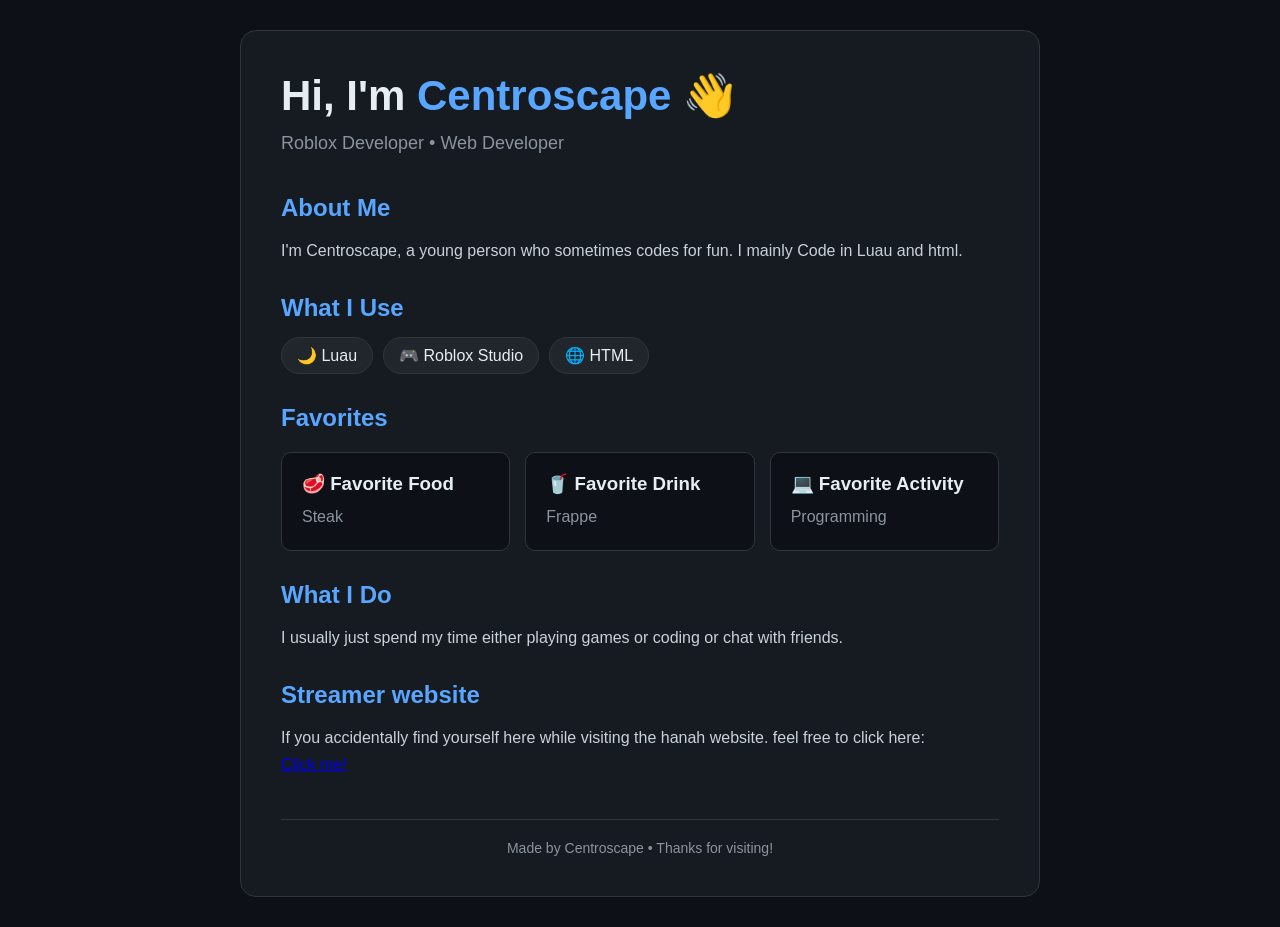
<file: index.html>
<!DOCTYPE html>
<html lang="en">
<head>
    <meta charset="UTF-8">
    <meta name="viewport" content="width=device-width, initial-scale=1.0">
    <title>Centroscape | About Me</title>

    <style>
        * {
            box-sizing: border-box;
            margin: 0;
            padding: 0;
        }

        body {
            min-height: 100vh;
            font-family: Arial, Helvetica, sans-serif;
            background: #0d1117;
            color: #e6edf3;

            display: flex;
            justify-content: center;
            align-items: center;

            padding: 30px;
        }

        .container {
            width: 100%;
            max-width: 800px;

            background: #161b22;
            border: 1px solid #30363d;
            border-radius: 16px;

            padding: 40px;
        }

        h1 {
            font-size: 42px;
            margin-bottom: 8px;
        }

        .username {
            color: #58a6ff;
        }

        .subtitle {
            color: #8b949e;
            font-size: 18px;
            margin-bottom: 35px;
        }

        h2 {
            color: #58a6ff;
            margin-top: 30px;
            margin-bottom: 15px;
        }

        p {
            line-height: 1.7;
            color: #c9d1d9;
        }

        .cards {
            display: grid;
            grid-template-columns: repeat(auto-fit, minmax(180px, 1fr));
            gap: 15px;
            margin-top: 20px;
        }

        .card {
            background: #0d1117;
            border: 1px solid #30363d;
            border-radius: 10px;
            padding: 20px;
        }

        .card h3 {
            margin-bottom: 8px;
        }

        .card p {
            color: #8b949e;
        }

        .skills {
            display: flex;
            flex-wrap: wrap;
            gap: 10px;
        }

        .skill {
            background: #21262d;
            border: 1px solid #30363d;
            border-radius: 20px;
            padding: 8px 15px;
        }

        footer {
            margin-top: 40px;
            padding-top: 20px;
            border-top: 1px solid #30363d;

            color: #8b949e;
            text-align: center;
            font-size: 14px;
        }
    </style>
</head>

<body>

    <main class="container">

        <h1>
            Hi, I'm <span class="username">Centroscape</span> 👋
        </h1>

        <p class="subtitle">
            Roblox Developer • Web Developer
        </p>

        <h2>About Me</h2>

        <p>
        I'm Centroscape, a young person who sometimes codes for fun. I mainly Code in Luau and html.
        </p>

        <h2>What I Use</h2>

        <div class="skills">
            <span class="skill">🌙 Luau</span>
            <span class="skill">🎮 Roblox Studio</span>
            <span class="skill">🌐 HTML</span>
        </div>

        <h2>Favorites</h2>

        <div class="cards">

            <div class="card">
                <h3>🥩 Favorite Food</h3>
                <p>Steak</p>
            </div>

            <div class="card">
                <h3>🥤 Favorite Drink</h3>
                <p>Frappe</p>
            </div>

            <div class="card">
                <h3>💻 Favorite Activity</h3>
                <p>Programming</p>
            </div>

        </div>

        <h2>What I Do</h2>

        <p>
            I usually just spend my time either playing games or coding or chat with friends.
        </p>

<h2>Streamer website</h2>

        <p>
            If you accidentally find yourself here while visiting the hanah website. feel free to click here:
        </p>

    
        <p>
        <a href="https://f3llencentro.github.io/hanahx.github.io">Click me!</a>
        </p>

    
        

        <footer>
            Made by Centroscape • Thanks for visiting!
        </footer>

    </main>

</body>
</html>
</file>
